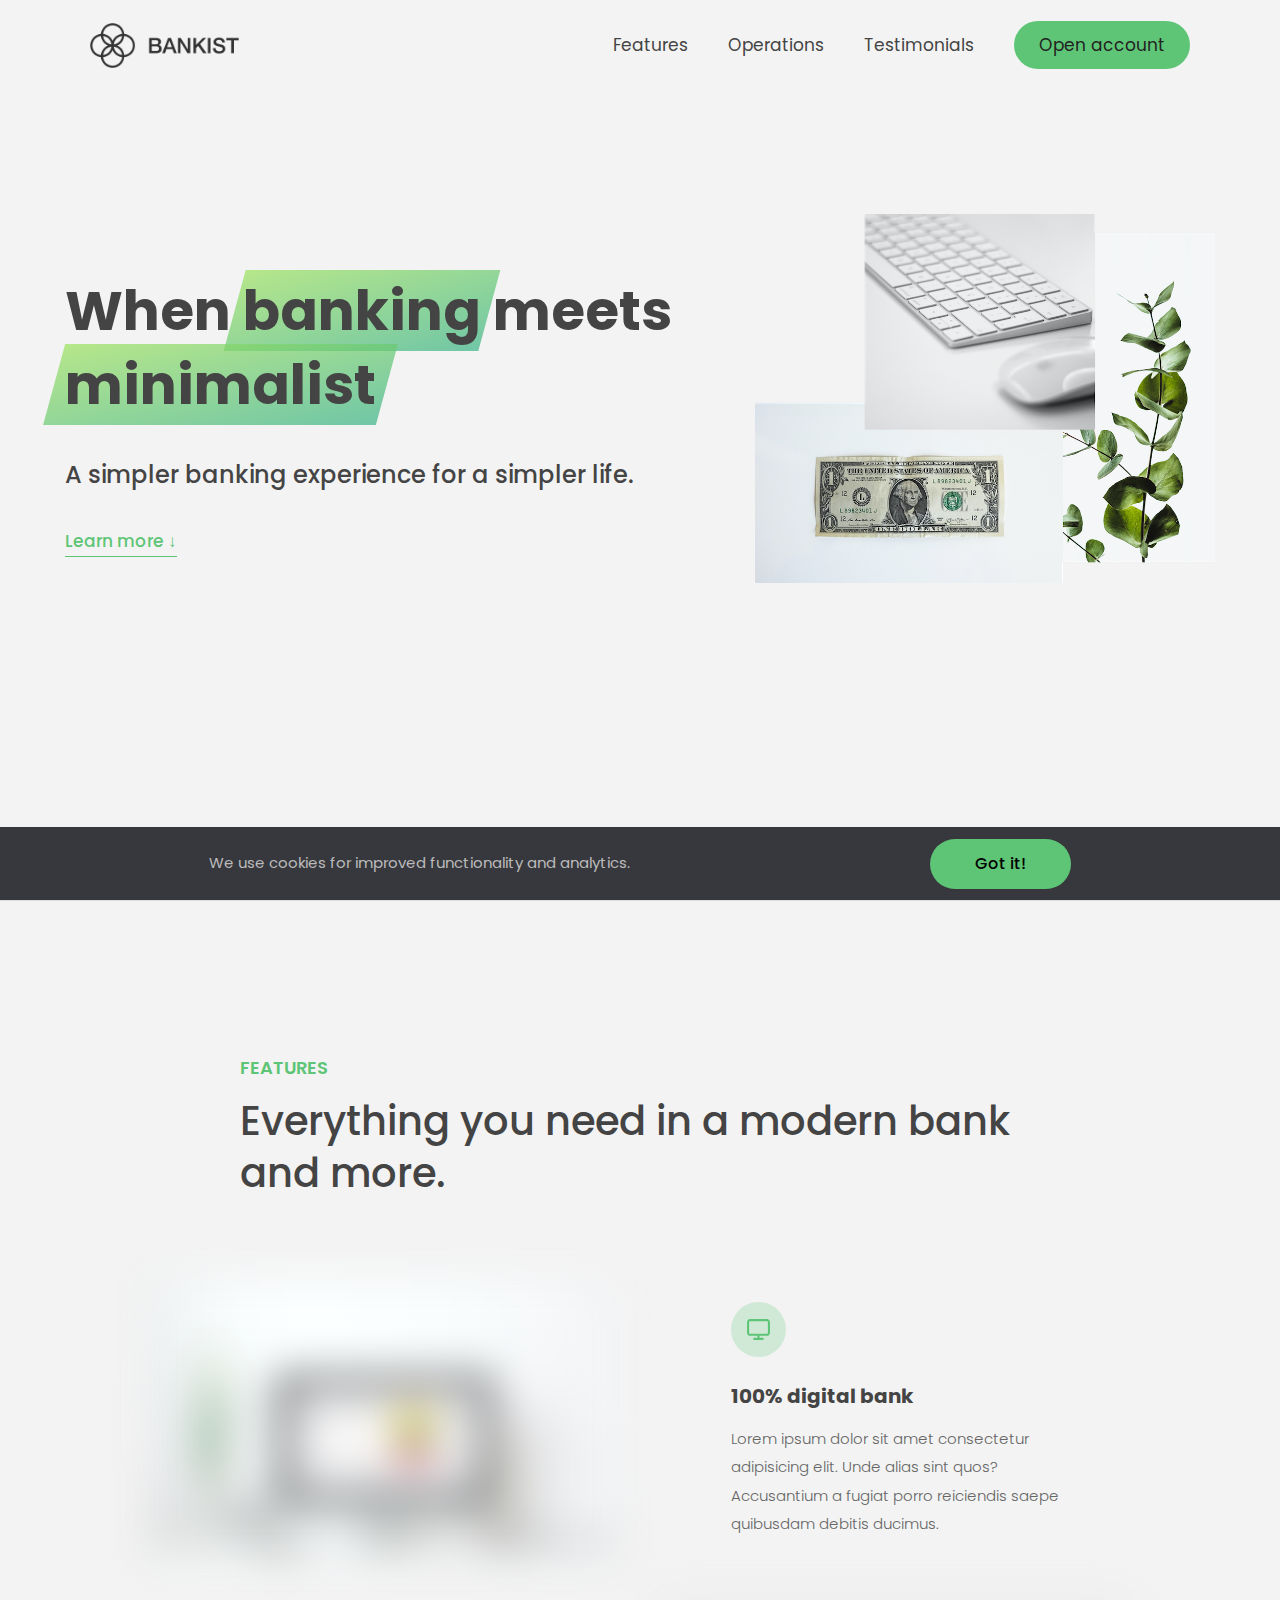
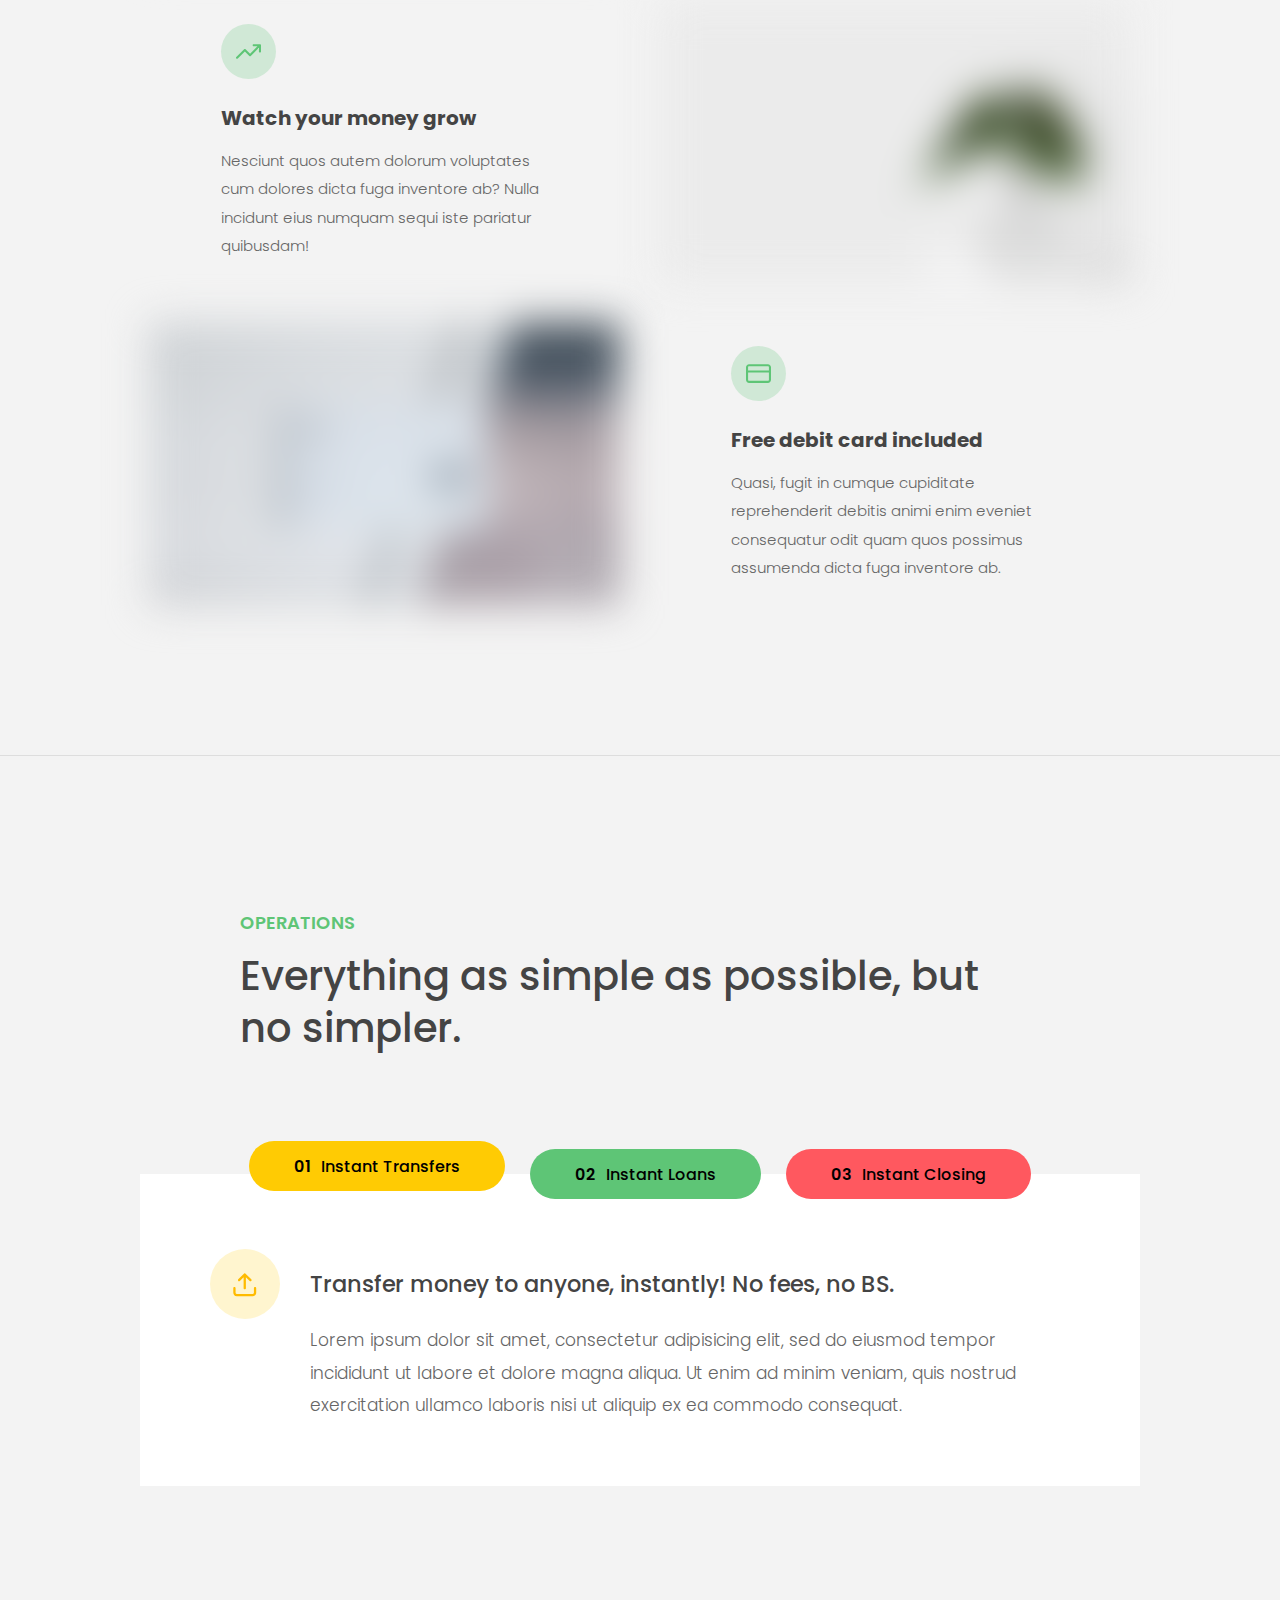
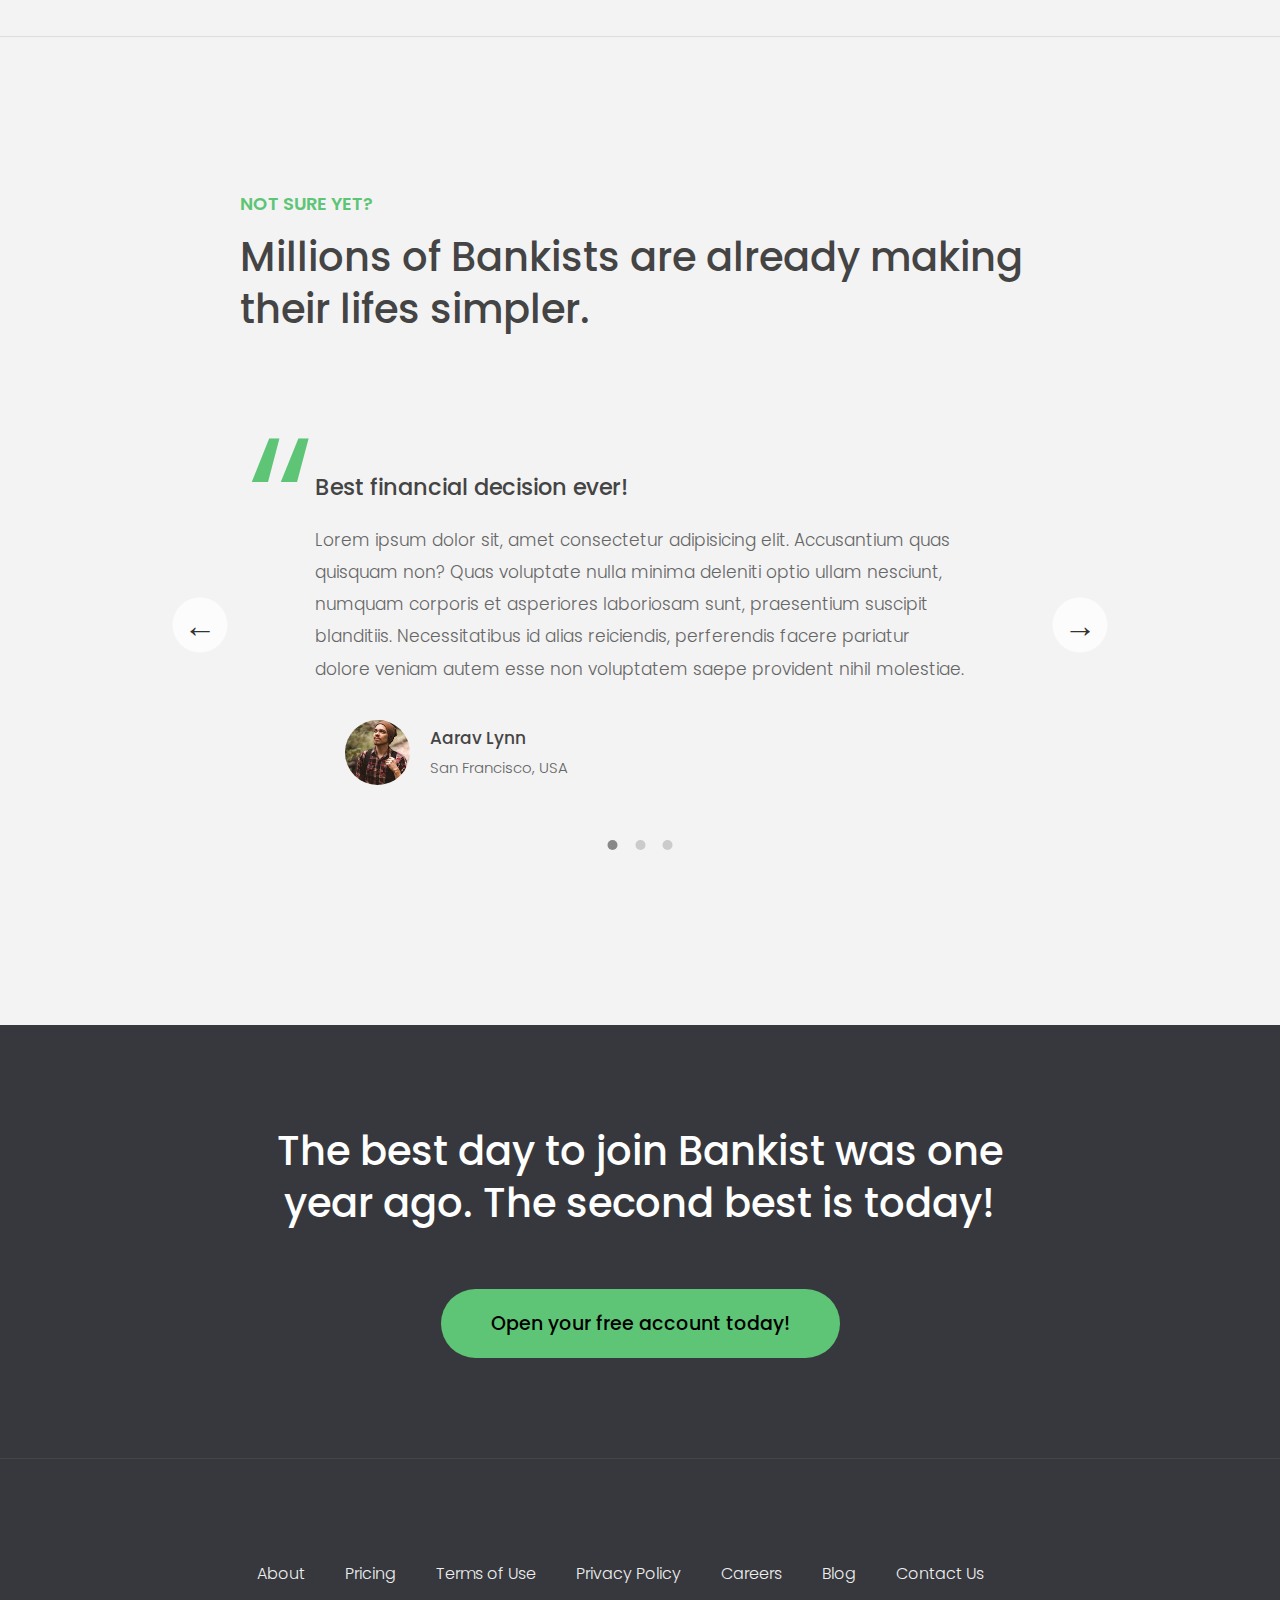
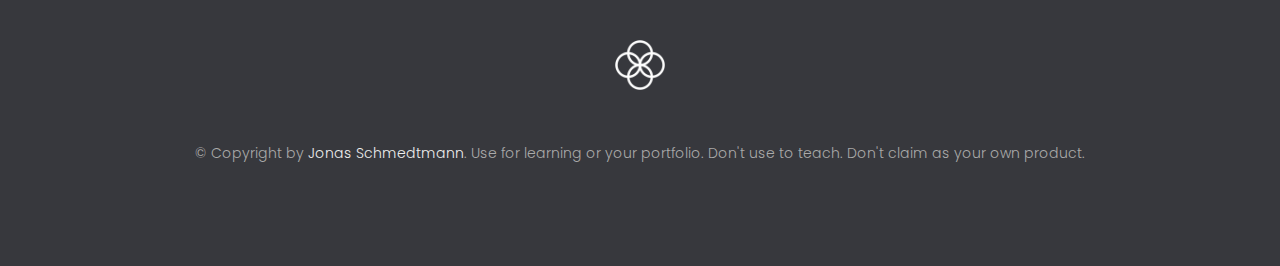
<file: DOM_Bankist/index.html>
<!DOCTYPE html>
<html lang="en">
  <head>
    <meta charset="UTF-8" />
    <meta name="viewport" content="width=device-width, initial-scale=1.0" />
    <meta http-equiv="X-UA-Compatible" content="ie=edge" />
    <link rel="shortcut icon" type="image/png" href="img/icon.png" />

    <link
      href="https://fonts.googleapis.com/css?family=Poppins:300,400,500,600&display=swap"
      rel="stylesheet"
    />
    <link rel="stylesheet" href="style.css" />
    <title>Bankist | When Banking meets Minimalist</title>
    <script defer src="script.js"></script>
  </head>
  <body>
    <header class="header">
      <nav class="nav">
        <img
          src="img/logo.png"
          alt="Bankist logo"
          class="nav__logo"
          id="logo"
        />
        <ul class="nav__links">
          <li class="nav__item">
            <a class="nav__link" href="#section--1">Features</a>
          </li>
          <li class="nav__item">
            <a class="nav__link" href="#section--2">Operations</a>
          </li>
          <li class="nav__item">
            <a class="nav__link" href="#section--3">Testimonials</a>
          </li>
          <li class="nav__item">
            <a class="nav__link nav__link--btn btn--show-modal" href="#"
              >Open account</a
            >
          </li>
        </ul>
      </nav>

      <div class="header__title">
        <h1>
          When
          <!-- Green highlight effect -->
          <span class="highlight">banking</span>
          meets<br />
          <span class="highlight">minimalist</span>
        </h1>
        <h4>A simpler banking experience for a simpler life.</h4>
        <button class="btn--text btn--scroll-to">Learn more &DownArrow;</button>
        <img
          src="img/hero.png"
          class="header__img"
          alt="Minimalist bank items"
        />
      </div>
    </header>

    <section class="section" id="section--1">
      <div class="section__title">
        <h2 class="section__description">Features</h2>
        <h3 class="section__header">
          Everything you need in a modern bank and more.
        </h3>
      </div>

      <div class="features">
        <img
          src="img/digital-lazy.jpg"
          data-src="img/digital.jpg"
          alt="Computer"
          class="features__img lazy-img"
        />
        <div class="features__feature">
          <div class="features__icon">
            <svg>
              <use xlink:href="img/icons.svg#icon-monitor"></use>
            </svg>
          </div>
          <h5 class="features__header">100% digital bank</h5>
          <p>
            Lorem ipsum dolor sit amet consectetur adipisicing elit. Unde alias
            sint quos? Accusantium a fugiat porro reiciendis saepe quibusdam
            debitis ducimus.
          </p>
        </div>

        <div class="features__feature">
          <div class="features__icon">
            <svg>
              <use xlink:href="img/icons.svg#icon-trending-up"></use>
            </svg>
          </div>
          <h5 class="features__header">Watch your money grow</h5>
          <p>
            Nesciunt quos autem dolorum voluptates cum dolores dicta fuga
            inventore ab? Nulla incidunt eius numquam sequi iste pariatur
            quibusdam!
          </p>
        </div>
        <img
          src="img/grow-lazy.jpg"
          data-src="img/grow.jpg"
          alt="Plant"
          class="features__img lazy-img"
        />

        <img
          src="img/card-lazy.jpg"
          data-src="img/card.jpg"
          alt="Credit card"
          class="features__img lazy-img"
        />
        <div class="features__feature">
          <div class="features__icon">
            <svg>
              <use xlink:href="img/icons.svg#icon-credit-card"></use>
            </svg>
          </div>
          <h5 class="features__header">Free debit card included</h5>
          <p>
            Quasi, fugit in cumque cupiditate reprehenderit debitis animi enim
            eveniet consequatur odit quam quos possimus assumenda dicta fuga
            inventore ab.
          </p>
        </div>
      </div>
    </section>

    <section class="section" id="section--2">
      <div class="section__title">
        <h2 class="section__description">Operations</h2>
        <h3 class="section__header">
          Everything as simple as possible, but no simpler.
        </h3>
      </div>

      <div class="operations">
        <div class="operations__tab-container">
          <button
            class="btn operations__tab operations__tab--1 operations__tab--active"
            data-tab="1"
          >
            <span>01</span>Instant Transfers
          </button>
          <button class="btn operations__tab operations__tab--2" data-tab="2">
            <span>02</span>Instant Loans
          </button>
          <button class="btn operations__tab operations__tab--3" data-tab="3">
            <span>03</span>Instant Closing
          </button>
        </div>

        <div
          class="operations__content operations__content--1 operations__content--active"
        >
          <div class="operations__icon operations__icon--1">
            <svg>
              <use xlink:href="img/icons.svg#icon-upload"></use>
            </svg>
          </div>
          <h5 class="operations__header">
            Transfer money to anyone, instantly! No fees, no BS.
          </h5>
          <p>
            Lorem ipsum dolor sit amet, consectetur adipisicing elit, sed do
            eiusmod tempor incididunt ut labore et dolore magna aliqua. Ut enim
            ad minim veniam, quis nostrud exercitation ullamco laboris nisi ut
            aliquip ex ea commodo consequat.
          </p>
        </div>

        <div class="operations__content operations__content--2">
          <div class="operations__icon operations__icon--2">
            <svg>
              <use xlink:href="img/icons.svg#icon-home"></use>
            </svg>
          </div>
          <h5 class="operations__header">
            Buy a home or make your dreams come true, with instant loans.
          </h5>
          <p>
            Duis aute irure dolor in reprehenderit in voluptate velit esse
            cillum dolore eu fugiat nulla pariatur. Excepteur sint occaecat
            cupidatat non proident, sunt in culpa qui officia deserunt mollit
            anim id est laborum.
          </p>
        </div>
        <div class="operations__content operations__content--3">
          <div class="operations__icon operations__icon--3">
            <svg>
              <use xlink:href="img/icons.svg#icon-user-x"></use>
            </svg>
          </div>
          <h5 class="operations__header">
            No longer need your account? No problem! Close it instantly.
          </h5>
          <p>
            Excepteur sint occaecat cupidatat non proident, sunt in culpa qui
            officia deserunt mollit anim id est laborum. Ut enim ad minim
            veniam, quis nostrud exercitation ullamco laboris nisi ut aliquip ex
            ea commodo consequat.
          </p>
        </div>
      </div>
    </section>

    <section class="section" id="section--3">
      <div class="section__title section__title--testimonials">
        <h2 class="section__description">Not sure yet?</h2>
        <h3 class="section__header">
          Millions of Bankists are already making their lifes simpler.
        </h3>
      </div>

      <div class="slider">
        <div class="slide slide--1">
          <div class="testimonial">
            <h5 class="testimonial__header">Best financial decision ever!</h5>
            <blockquote class="testimonial__text">
              Lorem ipsum dolor sit, amet consectetur adipisicing elit.
              Accusantium quas quisquam non? Quas voluptate nulla minima
              deleniti optio ullam nesciunt, numquam corporis et asperiores
              laboriosam sunt, praesentium suscipit blanditiis. Necessitatibus
              id alias reiciendis, perferendis facere pariatur dolore veniam
              autem esse non voluptatem saepe provident nihil molestiae.
            </blockquote>
            <address class="testimonial__author">
              <img src="img/user-1.jpg" alt="" class="testimonial__photo" />
              <h6 class="testimonial__name">Aarav Lynn</h6>
              <p class="testimonial__location">San Francisco, USA</p>
            </address>
          </div>
        </div>

        <div class="slide slide--2">
          <div class="testimonial">
            <h5 class="testimonial__header">
              The last step to becoming a complete minimalist
            </h5>
            <blockquote class="testimonial__text">
              Quisquam itaque deserunt ullam, quia ea repellendus provident,
              ducimus neque ipsam modi voluptatibus doloremque, corrupti
              laborum. Incidunt numquam perferendis veritatis neque repellendus.
              Lorem, ipsum dolor sit amet consectetur adipisicing elit. Illo
              deserunt exercitationem deleniti.
            </blockquote>
            <address class="testimonial__author">
              <img src="img/user-2.jpg" alt="" class="testimonial__photo" />
              <h6 class="testimonial__name">Miyah Miles</h6>
              <p class="testimonial__location">London, UK</p>
            </address>
          </div>
        </div>

        <div class="slide slide--3">
          <div class="testimonial">
            <h5 class="testimonial__header">
              Finally free from old-school banks
            </h5>
            <blockquote class="testimonial__text">
              Debitis, nihil sit minus suscipit magni aperiam vel tenetur
              incidunt commodi architecto numquam omnis nulla autem,
              necessitatibus blanditiis modi similique quidem. Odio aliquam
              culpa dicta beatae quod maiores ipsa minus consequatur error sunt,
              deleniti saepe aliquid quos inventore sequi. Necessitatibus id
              alias reiciendis, perferendis facere.
            </blockquote>
            <address class="testimonial__author">
              <img src="img/user-3.jpg" alt="" class="testimonial__photo" />
              <h6 class="testimonial__name">Francisco Gomes</h6>
              <p class="testimonial__location">Lisbon, Portugal</p>
            </address>
          </div>
        </div>
        <button class="slider__btn slider__btn--left">&larr;</button>
        <button class="slider__btn slider__btn--right">&rarr;</button>
        <div class="dots"></div>
      </div>
    </section>

    <section class="section section--sign-up">
      <div class="section__title">
        <h3 class="section__header">
          The best day to join Bankist was one year ago. The second best is
          today!
        </h3>
      </div>
      <button class="btn btn--show-modal">Open your free account today!</button>
    </section>

    <footer class="footer">
      <ul class="footer__nav">
        <li class="footer__item">
          <a class="footer__link" href="#">About</a>
        </li>
        <li class="footer__item">
          <a class="footer__link" href="#">Pricing</a>
        </li>
        <li class="footer__item">
          <a class="footer__link" href="#">Terms of Use</a>
        </li>
        <li class="footer__item">
          <a class="footer__link" href="#">Privacy Policy</a>
        </li>
        <li class="footer__item">
          <a class="footer__link" href="#">Careers</a>
        </li>
        <li class="footer__item">
          <a class="footer__link" href="#">Blog</a>
        </li>
        <li class="footer__item">
          <a class="footer__link" href="#">Contact Us</a>
        </li>
      </ul>
      <img src="img/icon.png" alt="Logo" class="footer__logo" />
      <p class="footer__copyright">
        &copy; Copyright by
        <a
          class="footer__link twitter-link"
          target="_blank"
          href="https://twitter.com/jonasschmedtman"
          >Jonas Schmedtmann</a
        >. Use for learning or your portfolio. Don't use to teach. Don't claim
        as your own product.
      </p>
    </footer>

    <div class="modal hidden">
      <button class="btn--close-modal">&times;</button>
      <h2 class="modal__header">
        Open your bank account <br />
        in just <span class="highlight">5 minutes</span>
      </h2>
      <form class="modal__form">
        <label>First Name</label>
        <input type="text" />
        <label>Last Name</label>
        <input type="text" />
        <label>Email Address</label>
        <input type="email" />
        <button class="btn">Next step &rarr;</button>
      </form>
    </div>
    <div class="overlay hidden"></div>

    <!-- <script src="script.js"></script> -->
  </body>
</html>
</file>
<file: DOM_Bankist/style.css>
/* The page is NOT responsive. You can implement responsiveness yourself if you wanna have some fun 😃 */

:root {
  --color-primary: #5ec576;
  --color-secondary: #ffcb03;
  --color-tertiary: #ff585f;
  --color-primary-darker: #4bbb7d;
  --color-secondary-darker: #ffbb00;
  --color-tertiary-darker: #fd424b;
  --color-primary-opacity: #5ec5763a;
  --color-secondary-opacity: #ffcd0331;
  --color-tertiary-opacity: #ff58602d;
  --gradient-primary: linear-gradient(to top left, #39b385, #9be15d);
  --gradient-secondary: linear-gradient(to top left, #ffb003, #ffcb03);
}

* {
  margin: 0;
  padding: 0;
  box-sizing: inherit;
}

html {
  font-size: 62.5%;
  box-sizing: border-box;
}

body {
  font-family: 'Poppins', sans-serif;
  font-weight: 300;
  color: #444;
  line-height: 1.9;
  background-color: #f3f3f3;
}

/* GENERAL ELEMENTS */
.section {
  padding: 15rem 3rem;
  border-top: 1px solid #ddd;

  transition: transform 1s, opacity 1s;
}

.section--hidden {
  opacity: 0;
  transform: translateY(8rem);
}

.section__title {
  max-width: 80rem;
  margin: 0 auto 8rem auto;
}

.section__description {
  font-size: 1.8rem;
  font-weight: 600;
  text-transform: uppercase;
  color: var(--color-primary);
  margin-bottom: 1rem;
}

.section__header {
  font-size: 4rem;
  line-height: 1.3;
  font-weight: 500;
}

.btn {
  display: inline-block;
  background-color: var(--color-primary);
  font-size: 1.6rem;
  font-family: inherit;
  font-weight: 500;
  border: none;
  padding: 1.25rem 4.5rem;
  border-radius: 10rem;
  cursor: pointer;
  transition: all 0.3s;
}

.btn:hover {
  background-color: var(--color-primary-darker);
}

.btn--text {
  display: inline-block;
  background: none;
  font-size: 1.7rem;
  font-family: inherit;
  font-weight: 500;
  color: var(--color-primary);
  border: none;
  border-bottom: 1px solid currentColor;
  padding-bottom: 2px;
  cursor: pointer;
  transition: all 0.3s;
}

p {
  color: #666;
}

/* This is BAD for accessibility! Don't do in the real world! */
button:focus {
  outline: none;
}

img {
  transition: filter 0.5s;
}

.lazy-img {
  filter: blur(20px);
}

/* NAVIGATION */
.nav {
  display: flex;
  justify-content: space-between;
  align-items: center;
  height: 9rem;
  width: 100%;
  padding: 0 6rem;
  z-index: 100;
}

/* nav and stickly class at the same time */
.nav.sticky {
  position: fixed;
  background-color: rgba(255, 255, 255, 0.95);
}

.nav__logo {
  height: 4.5rem;
  transition: all 0.3s;
}

.nav__links {
  display: flex;
  align-items: center;
  list-style: none;
}

.nav__item {
  margin-left: 4rem;
}

.nav__link:link,
.nav__link:visited {
  font-size: 1.7rem;
  font-weight: 400;
  color: inherit;
  text-decoration: none;
  display: block;
  transition: all 0.3s;
}

.nav__link--btn:link,
.nav__link--btn:visited {
  padding: 0.8rem 2.5rem;
  border-radius: 3rem;
  background-color: var(--color-primary);
  color: #222;
}

.nav__link--btn:hover,
.nav__link--btn:active {
  color: inherit;
  background-color: var(--color-primary-darker);
  color: #333;
}

/* HEADER */
.header {
  padding: 0 3rem;
  height: 100vh;
  display: flex;
  flex-direction: column;
  align-items: center;
}

.header__title {
  flex: 1;

  max-width: 115rem;
  display: grid;
  grid-template-columns: 3fr 2fr;
  row-gap: 3rem;
  align-content: center;
  justify-content: center;

  align-items: start;
  justify-items: start;
}

h1 {
  font-size: 5.5rem;
  line-height: 1.35;
}

h4 {
  font-size: 2.4rem;
  font-weight: 500;
}

.header__img {
  width: 100%;
  grid-column: 2 / 3;
  grid-row: 1 / span 4;
  transform: translateY(-6rem);
}

.highlight {
  position: relative;
}

.highlight::after {
  display: block;
  content: '';
  position: absolute;
  bottom: 0;
  left: 0;
  height: 100%;
  width: 100%;
  z-index: -1;
  opacity: 0.7;
  transform: scale(1.07, 1.05) skewX(-15deg);
  background-image: var(--gradient-primary);
}

/* FEATURES */
.features {
  display: grid;
  grid-template-columns: 1fr 1fr;
  gap: 4rem;
  margin: 0 12rem;
}

.features__img {
  width: 100%;
}

.features__feature {
  align-self: center;
  justify-self: center;
  width: 70%;
  font-size: 1.5rem;
}

.features__icon {
  display: flex;
  align-items: center;
  justify-content: center;
  background-color: var(--color-primary-opacity);
  height: 5.5rem;
  width: 5.5rem;
  border-radius: 50%;
  margin-bottom: 2rem;
}

.features__icon svg {
  height: 2.5rem;
  width: 2.5rem;
  fill: var(--color-primary);
}

.features__header {
  font-size: 2rem;
  margin-bottom: 1rem;
}

/* OPERATIONS */
.operations {
  max-width: 100rem;
  margin: 12rem auto 0 auto;

  background-color: #fff;
}

.operations__tab-container {
  display: flex;
  justify-content: center;
}

.operations__tab {
  margin-right: 2.5rem;
  transform: translateY(-50%);
}

.operations__tab span {
  margin-right: 1rem;
  font-weight: 600;
  display: inline-block;
}

.operations__tab--1 {
  background-color: var(--color-secondary);
}

.operations__tab--1:hover {
  background-color: var(--color-secondary-darker);
}

.operations__tab--3 {
  background-color: var(--color-tertiary);
  margin: 0;
}

.operations__tab--3:hover {
  background-color: var(--color-tertiary-darker);
}

.operations__tab--active {
  transform: translateY(-66%);
}

.operations__content {
  display: none;

  /* JUST PRESENTATIONAL */
  font-size: 1.7rem;
  padding: 2.5rem 7rem 6.5rem 7rem;
}

.operations__content--active {
  display: grid;
  grid-template-columns: 7rem 1fr;
  column-gap: 3rem;
  row-gap: 0.5rem;
}

.operations__header {
  font-size: 2.25rem;
  font-weight: 500;
  align-self: center;
}

.operations__icon {
  display: flex;
  align-items: center;
  justify-content: center;
  height: 7rem;
  width: 7rem;
  border-radius: 50%;
}

.operations__icon svg {
  height: 2.75rem;
  width: 2.75rem;
}

.operations__content p {
  grid-column: 2;
}

.operations__icon--1 {
  background-color: var(--color-secondary-opacity);
}
.operations__icon--2 {
  background-color: var(--color-primary-opacity);
}
.operations__icon--3 {
  background-color: var(--color-tertiary-opacity);
}
.operations__icon--1 svg {
  fill: var(--color-secondary-darker);
}
.operations__icon--2 svg {
  fill: var(--color-primary);
}
.operations__icon--3 svg {
  fill: var(--color-tertiary);
}

/* SLIDER */
.slider {
  max-width: 100rem;
  height: 50rem;
  margin: 0 auto;
  position: relative;

  /* IN THE END */
  overflow: hidden;
}

.slide {
  position: absolute;
  top: 0;
  width: 100%;
  height: 50rem;

  display: flex;
  align-items: center;
  justify-content: center;

  /* THIS creates the animation! */
  transition: transform 1s;
}

.slide > img {
  /* Only for images that have different size than slide */
  width: 100%;
  height: 100%;
  object-fit: cover;
}

.slider__btn {
  position: absolute;
  top: 50%;
  z-index: 10;

  border: none;
  background: rgba(255, 255, 255, 0.7);
  font-family: inherit;
  color: #333;
  border-radius: 50%;
  height: 5.5rem;
  width: 5.5rem;
  font-size: 3.25rem;
  cursor: pointer;
}

.slider__btn--left {
  left: 6%;
  transform: translate(-50%, -50%);
}

.slider__btn--right {
  right: 6%;
  transform: translate(50%, -50%);
}

.dots {
  position: absolute;
  bottom: 5%;
  left: 50%;
  transform: translateX(-50%);
  display: flex;
}

.dots__dot {
  border: none;
  background-color: #b9b9b9;
  opacity: 0.7;
  height: 1rem;
  width: 1rem;
  border-radius: 50%;
  margin-right: 1.75rem;
  cursor: pointer;
  transition: all 0.5s;

  /* Only necessary when overlying images */
  /* box-shadow: 0 0.6rem 1.5rem rgba(0, 0, 0, 0.7); */
}

.dots__dot:last-child {
  margin: 0;
}

.dots__dot--active {
  /* background-color: #fff; */
  background-color: #888;
  opacity: 1;
}

/* TESTIMONIALS */
.testimonial {
  width: 65%;
  position: relative;
}

.testimonial::before {
  content: '\201C';
  position: absolute;
  top: -5.7rem;
  left: -6.8rem;
  line-height: 1;
  font-size: 20rem;
  font-family: inherit;
  color: var(--color-primary);
  z-index: -1;
}

.testimonial__header {
  font-size: 2.25rem;
  font-weight: 500;
  margin-bottom: 1.5rem;
}

.testimonial__text {
  font-size: 1.7rem;
  margin-bottom: 3.5rem;
  color: #666;
}

.testimonial__author {
  margin-left: 3rem;
  font-style: normal;

  display: grid;
  grid-template-columns: 6.5rem 1fr;
  column-gap: 2rem;
}

.testimonial__photo {
  grid-row: 1 / span 2;
  width: 6.5rem;
  border-radius: 50%;
}

.testimonial__name {
  font-size: 1.7rem;
  font-weight: 500;
  align-self: end;
  margin: 0;
}

.testimonial__location {
  font-size: 1.5rem;
}

.section__title--testimonials {
  margin-bottom: 4rem;
}

/* SIGNUP */
.section--sign-up {
  background-color: #37383d;
  border-top: none;
  border-bottom: 1px solid #444;
  text-align: center;
  padding: 10rem 3rem;
}

.section--sign-up .section__header {
  color: #fff;
  text-align: center;
}

.section--sign-up .section__title {
  margin-bottom: 6rem;
}

.section--sign-up .btn {
  font-size: 1.9rem;
  padding: 2rem 5rem;
}

/* FOOTER */
.footer {
  padding: 10rem 3rem;
  background-color: #37383d;
}

.footer__nav {
  list-style: none;
  display: flex;
  justify-content: center;
  margin-bottom: 5rem;
}

.footer__item {
  margin-right: 4rem;
}

.footer__link {
  font-size: 1.6rem;
  color: #eee;
  text-decoration: none;
}

.footer__logo {
  height: 5rem;
  display: block;
  margin: 0 auto;
  margin-bottom: 5rem;
}

.footer__copyright {
  font-size: 1.4rem;
  color: #aaa;
  text-align: center;
}

.footer__copyright .footer__link {
  font-size: 1.4rem;
}

/* MODAL WINDOW */
.modal {
  position: fixed;
  top: 50%;
  left: 50%;
  transform: translate(-50%, -50%);
  max-width: 60rem;
  background-color: #f3f3f3;
  padding: 5rem 6rem;
  box-shadow: 0 4rem 6rem rgba(0, 0, 0, 0.3);
  z-index: 1000;
  transition: all 0.5s;
}

.overlay {
  position: fixed;
  top: 0;
  left: 0;
  width: 100%;
  height: 100%;
  background-color: rgba(0, 0, 0, 0.5);
  backdrop-filter: blur(4px);
  z-index: 100;
  transition: all 0.5s;
}

.modal__header {
  font-size: 3.25rem;
  margin-bottom: 4.5rem;
  line-height: 1.5;
}

.modal__form {
  margin: 0 3rem;
  display: grid;
  grid-template-columns: 1fr 2fr;
  align-items: center;
  gap: 2.5rem;
}

.modal__form label {
  font-size: 1.7rem;
  font-weight: 500;
}

.modal__form input {
  font-size: 1.7rem;
  padding: 1rem 1.5rem;
  border: 1px solid #ddd;
  border-radius: 0.5rem;
}

.modal__form button {
  grid-column: 1 / span 2;
  justify-self: center;
  margin-top: 1rem;
}

.btn--close-modal {
  font-family: inherit;
  color: inherit;
  position: absolute;
  top: 0.5rem;
  right: 2rem;
  font-size: 4rem;
  cursor: pointer;
  border: none;
  background: none;
}

.hidden {
  visibility: hidden;
  opacity: 0;
}

/* COOKIE MESSAGE */
.cookie-message {
  display: flex;
  align-items: center;
  justify-content: space-evenly;
  width: 100%;
  background-color: white;
  color: #bbb;
  font-size: 1.5rem;
  font-weight: 400;
}
</file>
